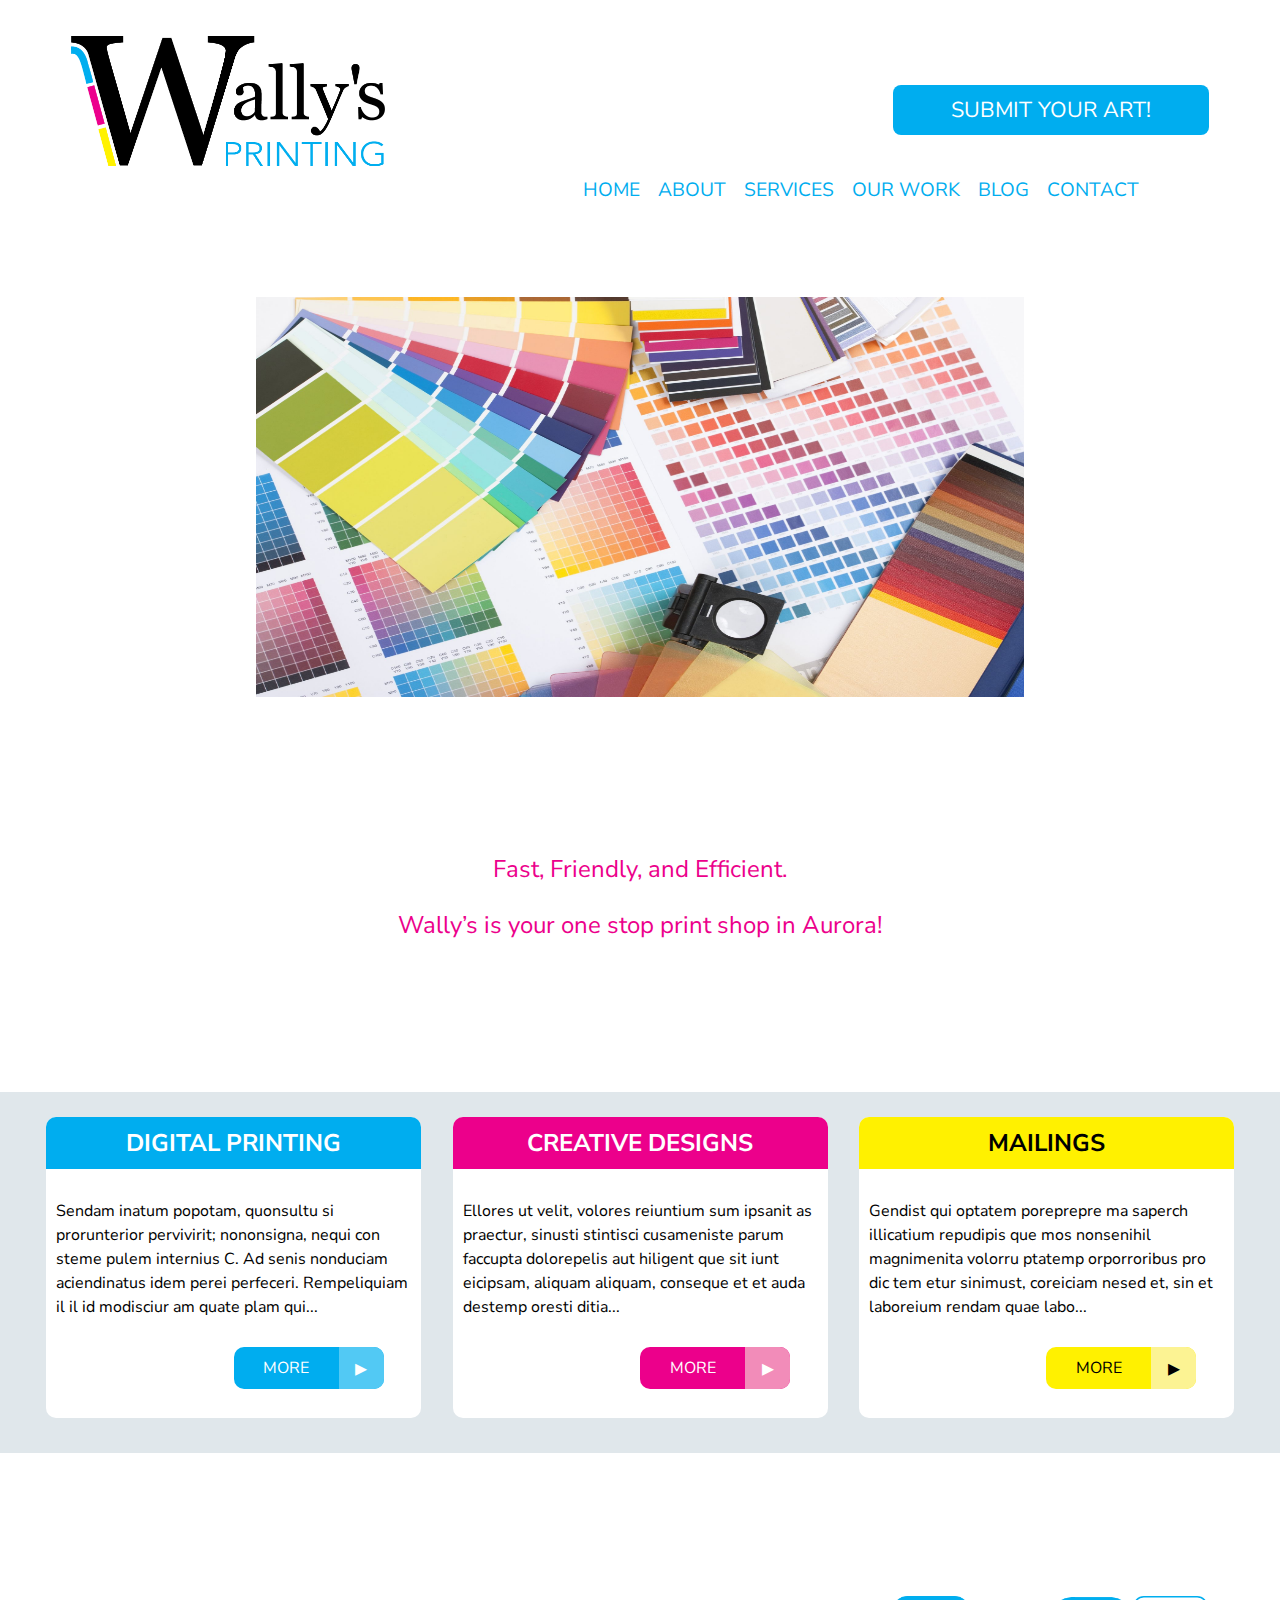
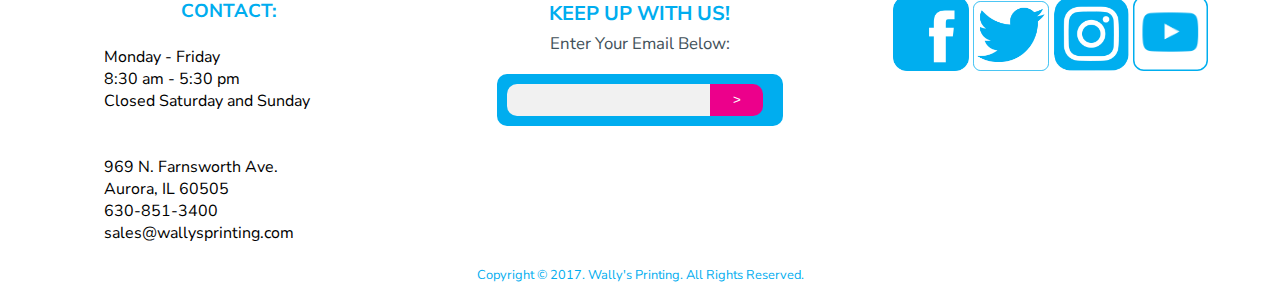
<file: index.html>
<!doctype html>
<html class="no-js" lang="en">
  <head>
    <meta charset="utf-8" />
    <meta name="viewport" content="width=device-width, initial-scale=1.0" />
    <title>Wally's Printing</title>
    <link rel="stylesheet" href="css/main.css" />
    <link href="https://fonts.googleapis.com/css?family=Nunito+Sans" rel="stylesheet">
  </head>

  <body>

    <div class="page">
            <div class="logo clear">
                <a href="/index.html"><img src="images/logo.png" alt="Wally's Printing"/></a>
            </div>

            <button class="artwork_button pulse clear">SUBMIT YOUR ART!</button>

            <nav class="nav clear">
                <ul>
                    <li><a href="#">HOME</a></li>
                    <li><a href="#">ABOUT</a></li>
                    <li><a href="#">SERVICES</a></li>
                    <li><a href="#">OUR WORK</a></li>
                    <li><a href="#">BLOG</a></li>
                    <li><a href="#">CONTACT</a></li>
                </ul>
            </nav>


        <main class="main">

            <section class="main_image">
                <img src="images/printing1.jpg" alt="printing">
            </section>

            <section class="taglines slideIn">
                <p>Fast, Friendly, and Efficient. </p>
                <p>Wally’s is your one stop print shop in Aurora!</p>
            </section>

            <section class="home_boxes">

                <div class="cyan_box left">
                    <h2>DIGITAL PRINTING</h2>
                    <p>Sendam inatum popotam, quonsultu si prorunterior pervivirit; nononsigna, nequi con steme pulem internius C. Ad senis nonduciam aciendinatus idem perei  perfeceri. Rempeliquiam il il id modisciur am quate plam qui...</p>
                    <div class="more cyan pulse">
                        <a href="#" class="cyan">MORE</a>
                        <span id="cyan_arrow">&#9656;</span>
                    </div>
                </div>

                <div class="magenta_box left">
                    <h2>CREATIVE DESIGNS</h2>
                    <p>Ellores ut velit, volores reiuntium sum ipsanit as praectur, sinusti stintisci cusameniste parum faccupta dolorepelis aut hiligent que sit iunt eicipsam, aliquam aliquam, conseque et et auda destemp oresti ditia...</p>
                    <div class="more magenta pulse">
                        <a href="#" class="magenta">MORE</a>
                        <span id="magenta_arrow">&#9656;</span>
                    </div>
                </div>

                <div class="yellow_box left">
                    <h2>MAILINGS</h2>
                    <p>Gendist qui optatem poreprepre ma saperch illicatium repudipis que mos nonsenihil magnimenita volorru ptatemp orporroribus pro dic tem etur sinimust, coreiciam nesed et, sin et laboreium rendam quae labo...</p>
                    <div class="more yellow pulse">
                        <a href="#" class="yellow">MORE</a>
                        <span id="yellow_arrow">&#9656;</span>
                    </div>
                </div>

            </section>

        </main>


        <footer class="footer">

            <div class="contact left">
                <h3>CONTACT:</h3>
                <p class="whitespace">
                Monday - Friday
                8:30 am - 5:30 pm
                Closed Saturday and Sunday
                </p>
                <p class="whitespace">
                969 N. Farnsworth Ave.
                Aurora, IL 60505
                630-851-3400
                sales@wallysprinting.com
                </p>
            </div>

            <div class="email_entry left">
                <h3>KEEP UP WITH US!</h3>
                <p>Enter Your Email Below:</p>
                <form id="email_box" action="">
                    <input id="email" type="email">
                    <input id="submit" type="submit" value=">">
                </form>
            </div>

            <div class="social_media left">
                <ul>
                    <li><a href="facebook.com" target="_blank"><img src="images/cfacebooklogo.svg" alt="facebook"/> </a></li>
                    <li><a href="twitter.com" target="_blank"><img src="images/ctwitterlogo.svg" alt="twitter"/></a></li>
                    <li><a href="instagram.com" target="_blank"><img src="images/cinstagram.svg" alt="instagram"/> </a></li>
                    <li><a href="youtube.com" target="_blank"><img src="images/cyoutube.svg" alt="youtube"/> </a></li>
                </ul>
            </div>

            <div class="copyright clear">
                Copyright &copy; 2017. <a href="http://wallysprinting.com" target="_blank">Wally's Printing.</a> All Rights Reserved.
            </div>
        </footer>
    </div>

  </body>
</html>
</file>
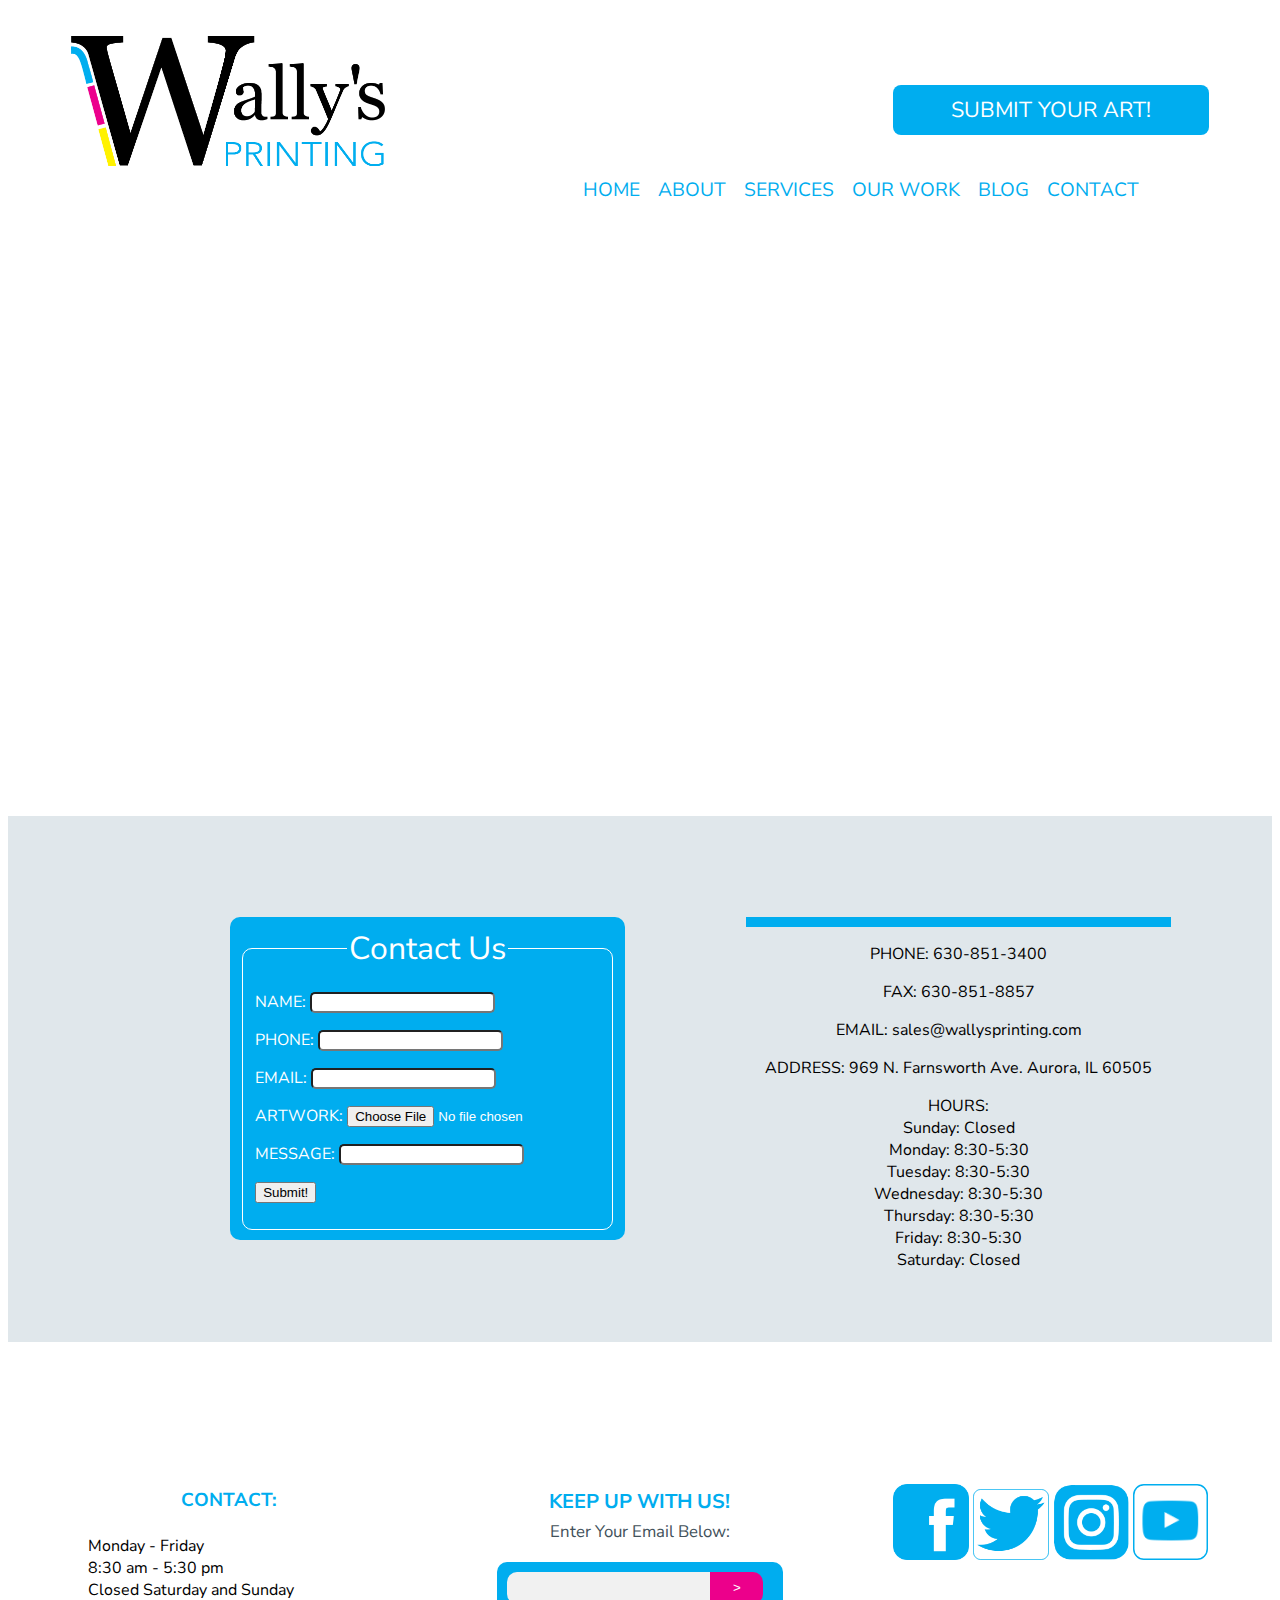
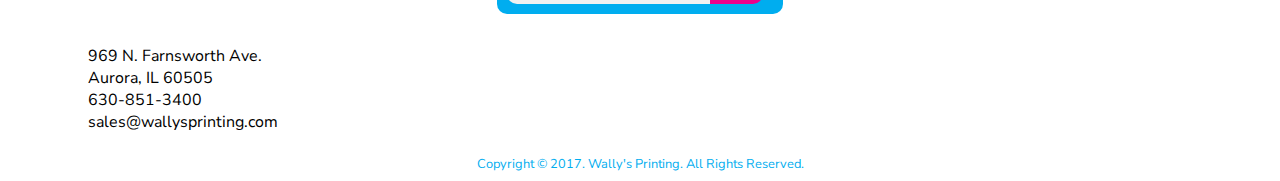
<file: contact.html>
<!doctype html>
<html class="no-js" lang="en">
  <head>
    <meta charset="utf-8" />
    <meta name="viewport" content="width=device-width, initial-scale=1.0" />
    <title>Contact Wally's</title>
    <link rel="stylesheet" href="css/main.css"/>
    <link href="https://fonts.googleapis.com/css?family=Nunito+Sans" rel="stylesheet">  </head>

  <body>

    <header>
        <div class="logo clear">
            <a href="index.html"><img src="images/logo.png" alt="Wally's Printing"/></a>
        </div>

        <button class="artwork_button pulse clear">SUBMIT YOUR ART!</button>

        <nav class="nav clear">
            <ul>
                <li><a href="index.html">HOME</a></li>
                <li><a href="#">ABOUT</a></li>
                <li><a href="#">SERVICES</a></li>
                <li><a href="#">OUR WORK</a></li>
                <li><a href="#">BLOG</a></li>
                <li><a href="contact.html">CONTACT</a></li>
            </ul>
        </nav>
    </header>


    <main>

        <section id="googlemap" class="clear">
            <iframe src="https://www.google.com/maps/embed?pb=!1m18!1m12!1m3!1d2975.3324238363584!2d-88.28343004927754!3d41.778048979547!2m3!1f0!2f0!3f0!3m2!1i1024!2i768!4f13.1!3m3!1m2!1s0x880efa59d9570191%3A0xe61993d70ad3402f!2sWally&#39;s+Printing!5e0!3m2!1sen!2sus!4v1499046066282" width="100%" height="400px" frameborder="0" style="border:0" allowfullscreen></iframe>
        </section>

        <section class="main_contact">

            <section class="contact_info">
                <p>PHONE:
                630-851-3400</p>

                <p>FAX:
                630-851-8857</p>

                <p>EMAIL:
                sales@wallysprinting.com</p>

                <p>ADDRESS:
                  969 N. Farnsworth Ave.
                  Aurora, IL 60505</p>

                <p class="no_spacing">HOURS:</p>
                <p class="no_spacing">Sunday: Closed</p>
                <p class="no_spacing">Monday: 8:30-5:30</p>
                <p class="no_spacing">Tuesday:  8:30-5:30</p>
                <p class="no_spacing">Wednesday:  8:30-5:30</p>
                <p class="no_spacing">Thursday:  8:30-5:30</p>
                <p class="no_spacing">Friday:  8:30-5:30 </p>
                <p class="no_spacing">Saturday: Closed </p>

            </section>

            <section id="form">
                <form>
                    <fieldset>
                        <legend> Contact Us </legend>
                            <p class="white_text"> NAME: <input type="text" name="name" class="roundcorners" required></p>
                            <p class="white_text">PHONE: <input type="tel" name="phone" class="roundcorners" required></p>
                            <p class="white_text">EMAIL: <input type="email" name="email" class="roundcorners" required></p>
                            <p class="white_text">ARTWORK: <input type="file" name="artwork" accept="image/*"></p>
                            <p class="white_text">MESSAGE: <input type="textarea" name="message" class="roundcorners" required></p>
                            <p class="white_text"><input type="submit" value="Submit!"></p>
                    </fieldset>
                </form>
            </section>
        </section>


    </main>


    <footer class="footer">

        <div class="contact left">
            <h3>CONTACT:</h3>
            <p class="whitespace">
            Monday - Friday
            8:30 am - 5:30 pm
            Closed Saturday and Sunday
            </p>
            <p class="whitespace">
            969 N. Farnsworth Ave.
            Aurora, IL 60505
            630-851-3400
            sales@wallysprinting.com
            </p>
        </div>

        <div class="email_entry left">
            <h3>KEEP UP WITH US!</h3>
            <p>Enter Your Email Below:</p>
            <form id="email_box" action="">
                <input id="email" type="email">
                <input id="submit" type="submit" value=">">
            </form>
        </div>

        <div class="social_media left">
            <ul>
                <li><a href="facebook.com" target="_blank"><img src="images/cfacebooklogo.svg" alt="facebook"/> </a></li>
                <li><a href="twitter.com" target="_blank"><img src="images/ctwitterlogo.svg" alt="twitter"/></a></li>
                <li><a href="instagram.com" target="_blank"><img src="images/cinstagram.svg" alt="instagram"/> </a></li>
                <li><a href="youtube.com" target="_blank"><img src="images/cyoutube.svg" alt="youtube"/> </a></li>
            </ul>
        </div>

        <div class="copyright clear">
            Copyright &copy; 2017. <a href="http://wallysprinting.com" target="_blank">Wally's Printing.</a> All Rights Reserved.
        </div>
    </footer>
</div>

  </body>
</html>
</file>
<file: css/main.css>
html{font-family:'Nunito Sans',sans-serif}body{overflow-x:hidden}html{box-sizing:border-box}*,*after,*before{box-sizing:inherit;padding:0;margin:0}.logo{text-align:center}img{width:80%;margin:auto}nav ul{width:100%;margin:0;padding-left:0}nav ul li{list-style-type:none;display:block;text-align:center;padding-top:5%;font-size:1.5rem;font-family:'Nunito Sans',sans-serif}nav ul li a{text-decoration:none;color:#00adef}nav ul li ahover{text-decoration:underline;color:#fff100}.artwork_button{background-color:#00adef;color:#fff;width:60%;margin-left:20%;text-align:center;border-radius:8px;font-size:1.35rem;padding:10px;border-style:none;border-color:none;font-family:'Nunito Sans',sans-serif}@-webkit-keyframes pulse{from{-webkit-transform:scale3d(1,1,1);transform:scale3d(1,1,1)}50%{-webkit-transform:scale3d(1.05,1.05,1.05);transform:scale3d(1.05,1.05,1.05)}to{-webkit-transform:scale3d(1,1,1);transform:scale3d(1,1,1)}}@keyframes pulse{from{-webkit-transform:scale3d(1,1,1);transform:scale3d(1,1,1)}50%{-webkit-transform:scale3d(1.05,1.05,1.05);transform:scale3d(1.05,1.05,1.05)}to{-webkit-transform:scale3d(1,1,1);transform:scale3d(1,1,1)}}.pulse{-webkit-animation-name:pulse;animation-name:pulse;-webkit-animation-duration:2s;animation-duration:2s;-webkit-animation-iteration-count:5;animation-iteration-count:5}.pulse:hover{-webkit-animation-name:pulse;animation-name:pulse;-webkit-animation-duration:2s;animation-duration:2s;-webkit-animation-iteration-count:infinite;animation-iteration-count:infinite}.slideIn{-webkit-animation-name:slideIn;animation-name:slideIn;-webkit-animation-duration:2s;animation-duration:2s;-webkit-animation-iteration-count:1;animation-iteration-count:1}@-webkit-keyframes slideIn{0%{-webkit-transform:translateX(-100%);transform:translateX(-100%)}50%{-webkit-transform:translateX(8%);transform:translateX(8%)}100%{-webkit-transform:translateX(0);transform:translateX(0)}}@keyframes slideIn{0%{-webkit-transform:translateX(-100%);transform:translateX(-100%)}50%{-webkit-transform:translateX(8%);transform:translateX(8%)}100%{-webkit-transform:translateX(0);transform:translateX(0)}}.main_image img{width:100%;height:auto;max-height:400px;margin-top:10%}.taglines{margin:auto;padding:10%}.taglines p{text-align:center;color:#ec008b;font-size:1.5rem}.home_boxes{background-color:#e0e7eb;margin-left:-8px;margin-right:-8px;padding:25px 15px 35px;overflow:hidden}.cyan_box{background-color:#fff;border-radius:10px;padding-bottom:10px}.cyan_box h2{background-color:#00adef;color:#fff;border-radius:10px 10px 0 0;text-align:center;padding:10px}.cyan_box p{padding:10px;line-height:1.5}.more{border-radius:10px;width:40%;margin:5% 0 5% 50%;overflow:hidden;text-align:center;display:-ms-flexbox;display:flex;-ms-flex-pack:center;justify-content:center;-ms-flex-align:center;align-items:center}.more a{text-decoration:none;margin:auto}.cyan{background-color:#00adef;color:#fff}.magenta{background-color:#ec008b;color:#fff}.yellow{background-color:#fff100;color:#000}#cyan_arrow{background-color:#52c9f4;width:30%;float:right;height:42px;color:#fff;font-size:1.5rem;display:-ms-flexbox;display:flex;-ms-flex-pack:center;justify-content:center;-ms-flex-align:center;align-items:center}.more_arrow{display:inline;float:right;width:20%}.more_text{float:left;width:50%}.magenta_box{background-color:#fff;border-radius:10px;padding-bottom:10px}.magenta_box h2{background-color:#ec008b;color:#fff;border-radius:10px 10px 0 0;text-align:center;padding:10px}.magenta_box p{padding:10px;line-height:1.5}#magenta_arrow{background-color:#f28cb9;width:30%;float:right;height:42px;color:#fff;font-size:1.5rem;display:-ms-flexbox;display:flex;-ms-flex-pack:center;justify-content:center;-ms-flex-align:center;align-items:center}.yellow_box{background-color:#fff;border-radius:10px;padding-bottom:10px}.yellow_box h2{background-color:#fff100;color:#000;border-radius:10px 10px 0 0;text-align:center;padding:10px}.yellow_box p{padding:10px;line-height:1.5}#yellow_arrow{background-color:#fcf393;width:30%;float:right;height:42px;font-size:1.5rem;display:-ms-flexbox;display:flex;-ms-flex-pack:center;justify-content:center;-ms-flex-align:center;align-items:center}#googlemap{width:100%;padding-top:10%}.contact_info{text-align:center;margin:15%;border-top:10px solid #00adef}form{background-color:#00adef;border:none;border-radius:10px;padding:10px}#form{display:-ms-flexbox;display:flex;-ms-flex-pack:center;justify-content:center}fieldset{border:1px solid #fff;border-radius:10px}legend{color:#fff;font-family:'Nunito Sans',sans-serif;font-size:2rem;text-align:center}.roundcorners{border-radius:5px}.white_text{color:#fff}footer{margin-top:20%}footer ul li{display:block;list-style-type:none}.contact h3{margin-bottom:0;padding:0;color:#00adef;text-align:center}.whitespace{white-space:pre;margin:auto}.no_spacing{margin:0;padding:0}.email_entry h3{text-align:center;font-family:'Nunito Sans',sans-serif;font-size:1.25rem;color:#00adef;margin-bottom:5px}.email_entry p{text-align:center;font-family:'Nunito Sans',sans-serif;font-size:1.05rem;color:#42515a;margin:auto auto 0}#email_box{background-color:#00adef;border-radius:10px;width:70%;padding:10px;margin:5% auto 20%;overflow:hidden}#email,#submit{float:left;border:none}#email{width:75%;background:#f1f1f1;border-radius:10px 0 0 10px;height:30px}#submit{background-color:#ec008b;color:#fff;border-radius:0 10px 10px 0;height:32px;padding:0;width:20%}.social_media{padding:0;margin:0;text-align:center}.social_media ul{padding:0}.social_media ul li{display:inline;text-align:center}.social_media ul li a{text-decoration:none}.social_media ul li a img{width:15%}.clear{content:' ';clear:both}.copyright{font-family:'Nunito Sans',sans-serif;color:#00adef;font-size:.8rem;text-align:center}.copyright a{text-decoration:none;color:#00adef}@media all and (min-width:550px){nav ul{margin-top:10%;text-align:center}nav ul li{display:inline;font-size:1.2rem;padding:5px}}@media all and (min-width:768px){.logo{text-align:left}.logo img{width:40%;margin-left:5%;float:left}.artwork_button{width:40%;float:right;margin-top:-110px;margin-right:5%}nav{width:100%}nav ul{margin-top:10%;text-align:center}nav ul li{display:inline;font-size:1.2rem;padding:7px}.main_image{max-width:768px;margin:auto}.cyan_box,.magenta_box,.yellow_box{width:60%;margin-left:20%}.social_media ul li a img{width:8%;margin-top:0}.email_entry{width:50%;float:right}.contact{width:50%;float:left}footer{margin-top:10%}.contact_info{width:40%;float:right;margin:auto}.main_contact{background-color:#e0e7eb;padding:8%;margin-top:5%}}@media all and (min-width:1000px){.logo img{width:25%;margin-left:5%;float:left}.artwork_button{width:25%;float:right;margin-top:-135px;margin-right:5%}nav{width:65%;float:right;margin-top:-125px}nav ul{margin-top:10%;text-align:center}nav ul li{display:inline;font-size:1.2rem;padding:7px}.cyan_box h2,.magenta_box h2,.yellow_box h2{margin-top:0}.left{display:block;width:30%;margin-left:2.5%;float:left}.left::after{clear:both}.social_media ul li a img{width:20%;margin-top:0}#googlemap{margin-top:10%}}
</file>
